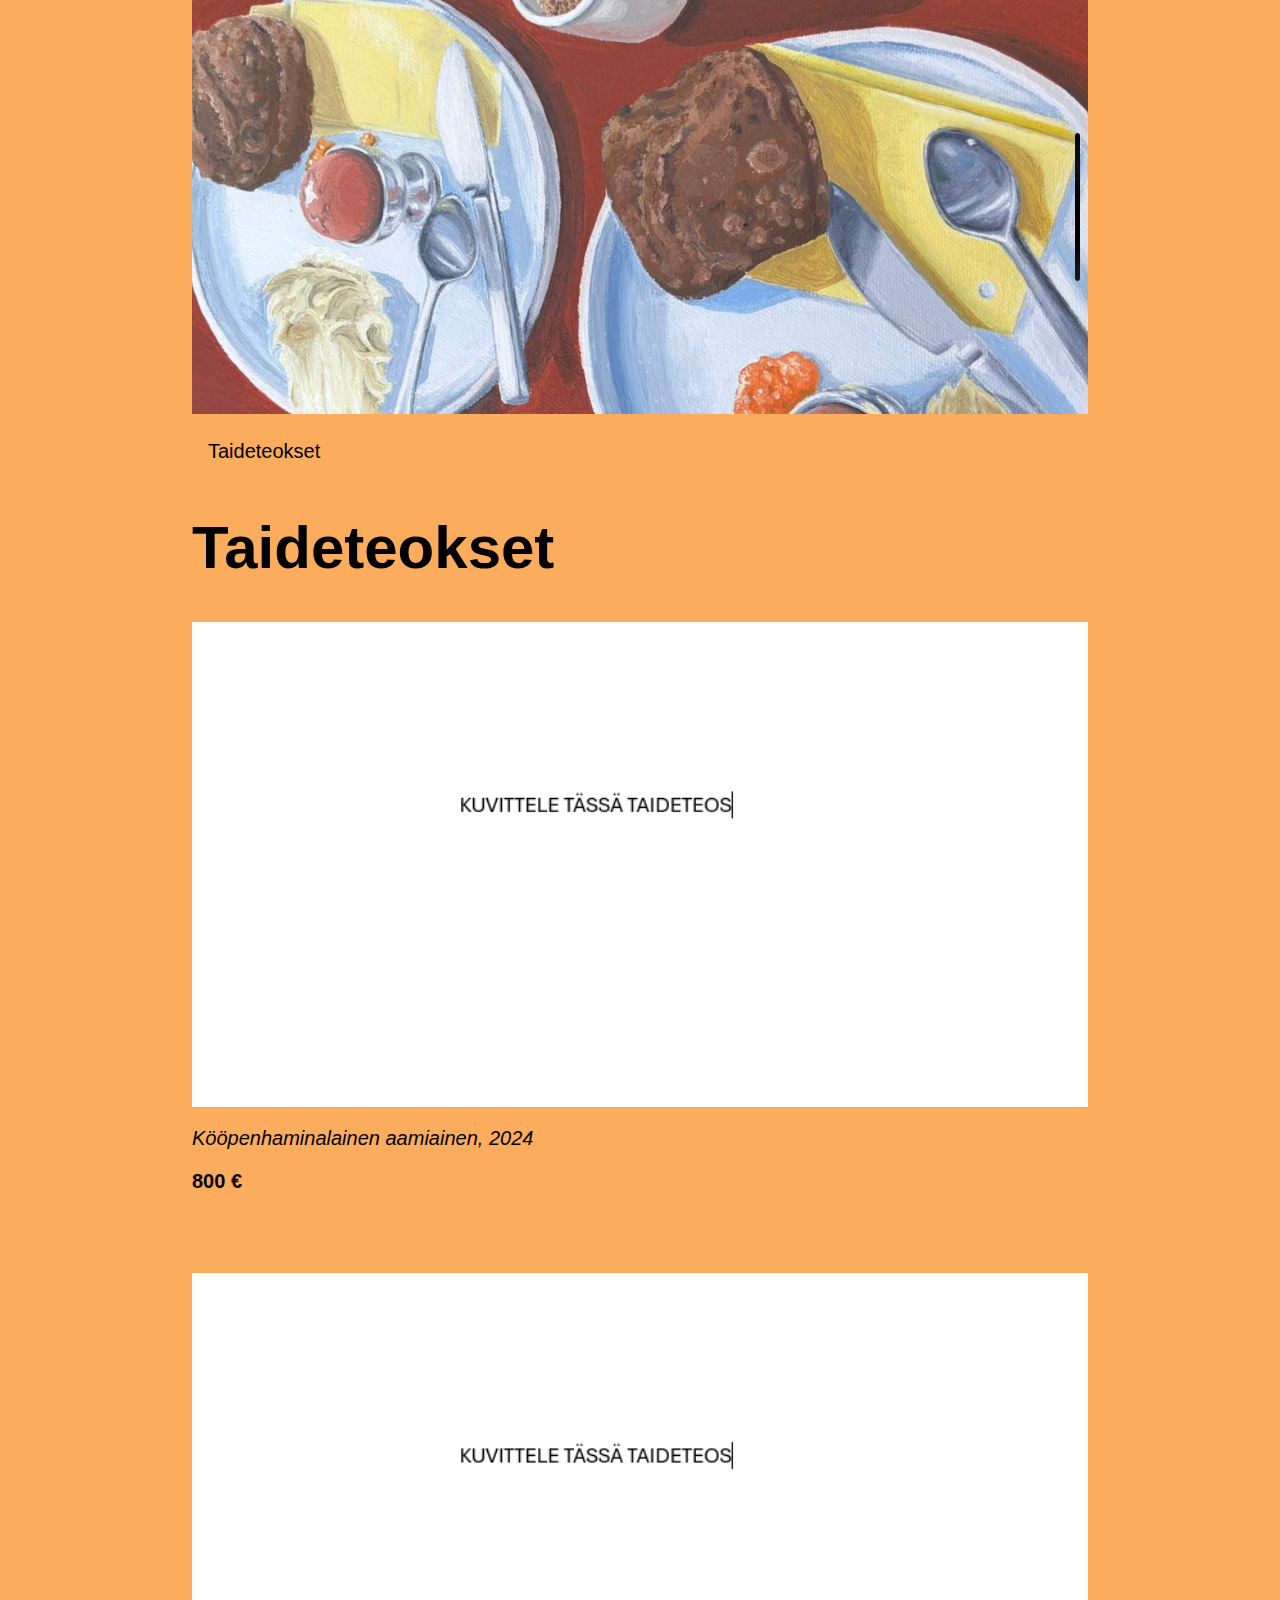
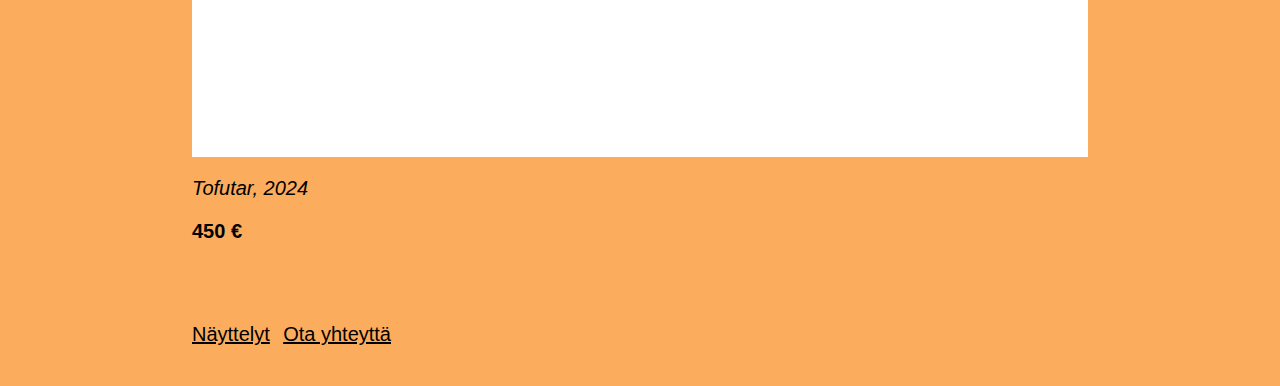
<file: index.html>
<!DOCTYPE html>

<html>

<head>
    <title>Taideteokset</title>
    <meta charset="UTF-8">
    <link rel="stylesheet" href="tyyli.css" />
    <html lang="fi"></html>
</head>


<body>

    
    <section>
    <img src="bannerkuva.PNG" alt="Kuvituskuva.">


    <ul class="breadcrumb">
        <li aria-current="page">Taideteokset</li>
    </ul>

    
    <h1>Taideteokset</h1>

    <article class="art">
        <img src="taideteos.png" alt="Taideteos.">
        <p class="name">Kööpenhaminalainen aamiainen, 2024</p>
        <p class="price">800 €</p>
    </article>


    <article class="art">
        <img src="taideteos.png" alt="Taideteos.">
        <p class="name">Tofutar, 2024</p>
        <p class="price">450 €</p>
    </article>
    </section>



    <footer>
        <nav>
        <a class="linkki1" href="https://emppunen.github.io/nayttelyt.html">Näyttelyt</a>
        &nbsp;
        <a class="linkki2" href="https://emppunen.github.io/ota-yhteytta.html">Ota yhteyttä</a>
        </nav>
    </footer>

    
</body>

</html>
</file>
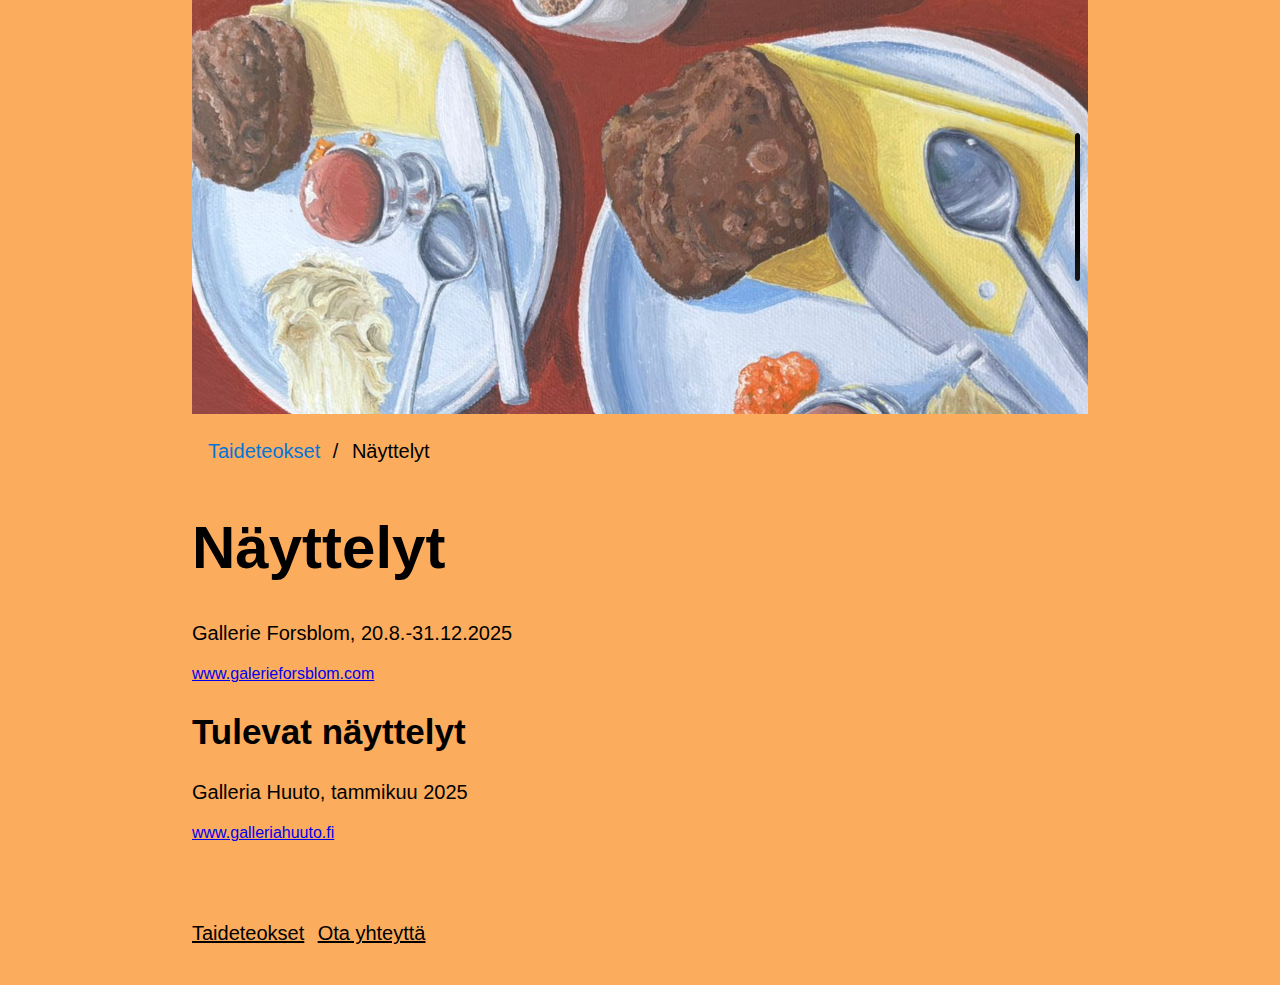
<file: nayttelyt.html>
<!DOCTYPE html>

<html>

<head>
    <title>Näyttelyt</title>
    <meta charset="UTF-8">
    <link rel="stylesheet" href="tyyli.css" />
    <html lang="fi"></html>
</head>


<body>

    <section>
    <img src="bannerkuva.PNG" alt="Kuvituskuva.">

    <ul class="breadcrumb">
        <li><a href="https://emppunen.github.io/index.html">Taideteokset</a></li>
        <li>Näyttelyt</li>
    </ul>

    <h1>Näyttelyt</h1>
    
    <p>Gallerie Forsblom, 20.8.-31.12.2025</p>
    <a href="https://www.galerieforsblom.com/">www.galerieforsblom.com</a>

    <h2>Tulevat näyttelyt</h2>
    <p>Galleria Huuto, tammikuu 2025</p>
    <a href="http://www.galleriahuuto.fi/">www.galleriahuuto.fi</a>
    </section>


    <footer class="space">
        <nav>
        <a class="linkki1" href="https://emppunen.github.io/index.html">Taideteokset</a>
        &nbsp;
        <a class="linkki2" href="https://emppunen.github.io/ota-yhteytta.html">Ota yhteyttä</a>
        </nav>
    </footer>
    
</body>

</html>
</file>
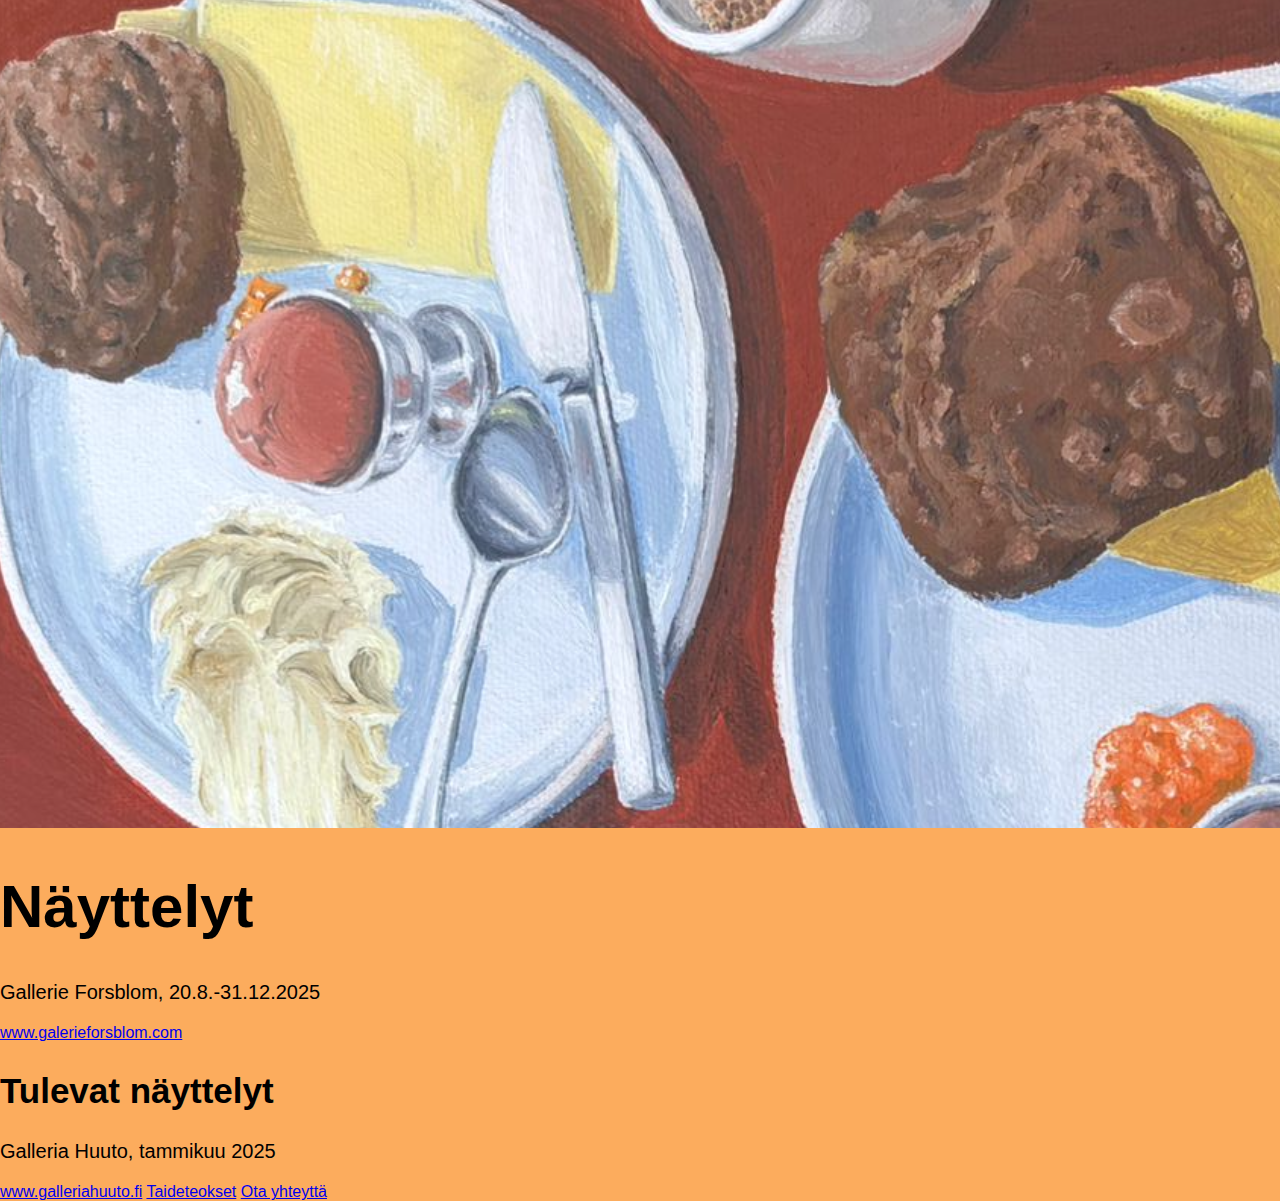
<file: näyttelyt.html>
<!DOCTYPE html>

<html>

<head>
    <title>Niniart</title>
    <meta charset="UTF-8">

    <link rel="stylesheet" href="tyyli.css" />
</head>


<body>
    <img src="bannerkuva.PNG" alt="Kuvituskuva.">
    <h1>Näyttelyt</h1>
    
    <p>Gallerie Forsblom, 20.8.-31.12.2025</p>
    <a href="https://www.galerieforsblom.com/">www.galerieforsblom.com</a>

    <h2>Tulevat näyttelyt</h2>
    <p>Galleria Huuto, tammikuu 2025</p>
    <a href="http://www.galleriahuuto.fi/">www.galleriahuuto.fi</a>


    <a href="index.html">Taideteokset</a>
    <a href="index.html">Ota yhteyttä</a>

    
</body>

</html>
</file>
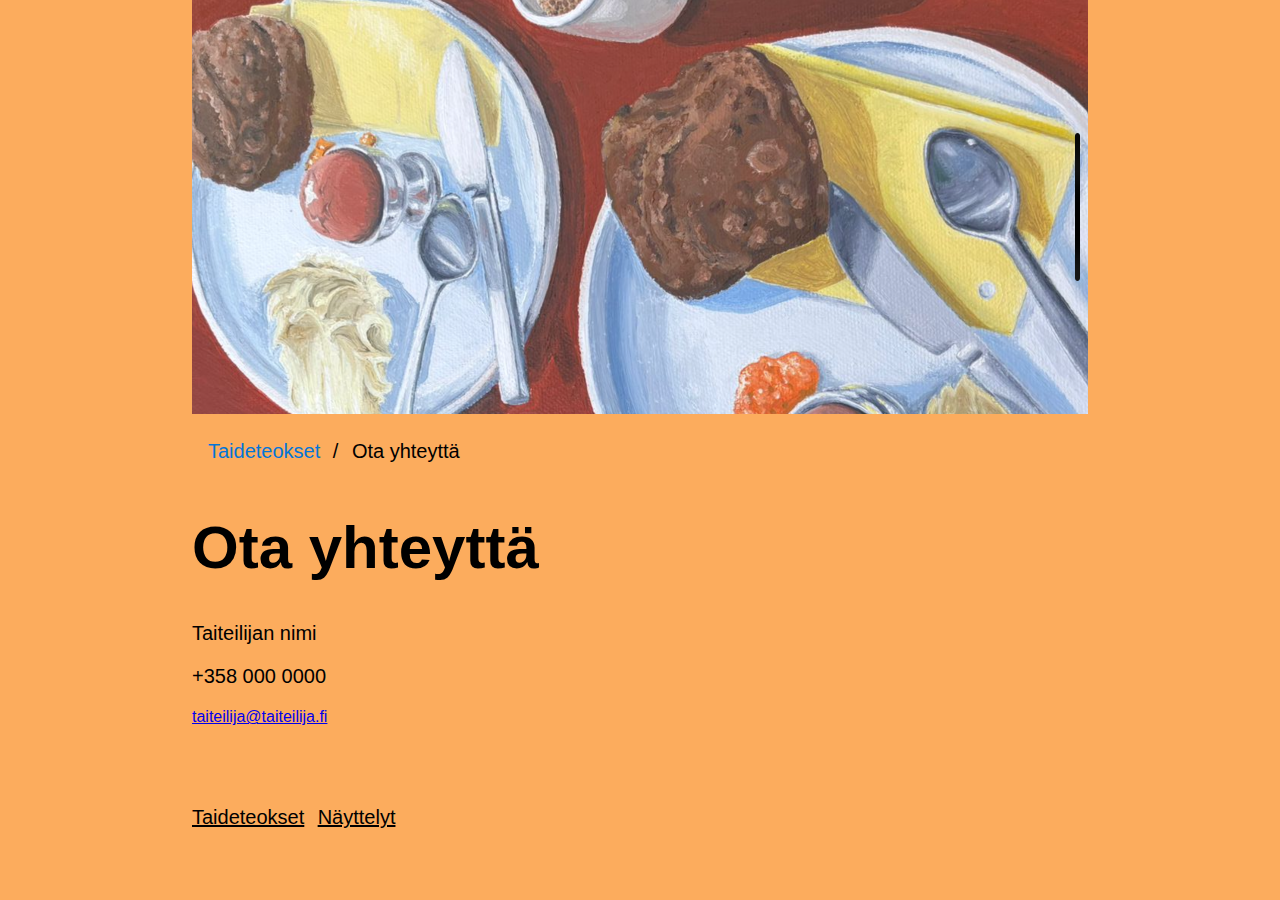
<file: ota-yhteytta.html>
<!DOCTYPE html>

<html>

<head>
    <title>Ota yhteyttä</title>
    <meta charset="UTF-8">
    <link rel="stylesheet" href="tyyli.css" />
    <html lang="fi"></html>
</head>


<body>

    <section>
    <img src="bannerkuva.PNG" alt="Kuvituskuva.">

    <ul class="breadcrumb">
        <li><a href="https://emppunen.github.io/index.html">Taideteokset</a></li>
        <li>Ota yhteyttä</li>
    </ul>


    <h1>Ota yhteyttä</h1>

    <p>Taiteilijan nimi</p>
    <p>+358 000 0000</p>
    <a href="mailto:taiteilija@taiteilija.fi">taiteilija@taiteilija.fi</a>
    </section>

    <footer class="space">
        <nav>
        <a class="linkki1" href="https://emppunen.github.io/index.html">Taideteokset</a>
        &nbsp;
        <a class="linkki2" href="https://emppunen.github.io/nayttelyt.html">Näyttelyt</a>
        </nav>
    </footer>

    
</body>

</html>
</file>
<file: tyyli.css>
body{
    background-color: #fcac5d;
}

h1{
    color: black;
    font-size: 60px;
    
}

h2{
    color: black;
    font-size: 35px;

}

p{
    color: black;
    font-size: 20px
}

/*
div{
    border: 1px;
    border-color: black;
    border-style: solid;
    padding: 20px;
    margin: 20px;
}
*/

@import url('https://fonts.googleapis.com/css2?family=Arimo:ital,wght@0,400..700;1,400..700&display=swap');

html,body {
margin:0;
padding:0;
font-family: "Arimo", sans-serif;
}

ul.breadcrumb {
    padding: 10px 16px;
    list-style: none;
}

ul.breadcrumb li {
    display: inline;
    font-size: 20px;
}

ul.breadcrumb li+li:before {
    padding: 8px;
    color: black;
    content: "/\00a0";
}

ul.breadcrumb li a {
    color: #0275d8;
    text-decoration: none;
}

ul.breadcrumb li a:hover {
    color: #01447e;
    text-decoration: underline;
}


section {
    width: 70%;
    margin: auto;
    font-size: 16px;
}

.name {
    font-style: italic;
}

.price {
    font-weight: bold;
}

.art {
    margin-bottom: 5rem
}

footer {
    width: 70%;
    margin: auto;
    margin-top: 20px;
    margin-bottom: 40px;
}

.space {
    margin-top: 5rem;
}

.linkki1 {
    font-size: 20px;
    text-align: center;
    color: black;

}

.linkki2 {
    font-size: 20px;
    text-align: center;
    color: black;

}

section img {
    width: 100%;
    height: auto;
    display: block;

}

.kuva img {
    width: 100%;

}

@media only screen and (min-width: 700px) {
  .kuva img {
    width: 100%;
    }
}

@media only screen and (min-width: 1025px) {
  .kuva img {
    width: 90%;
    }
}
</file>
